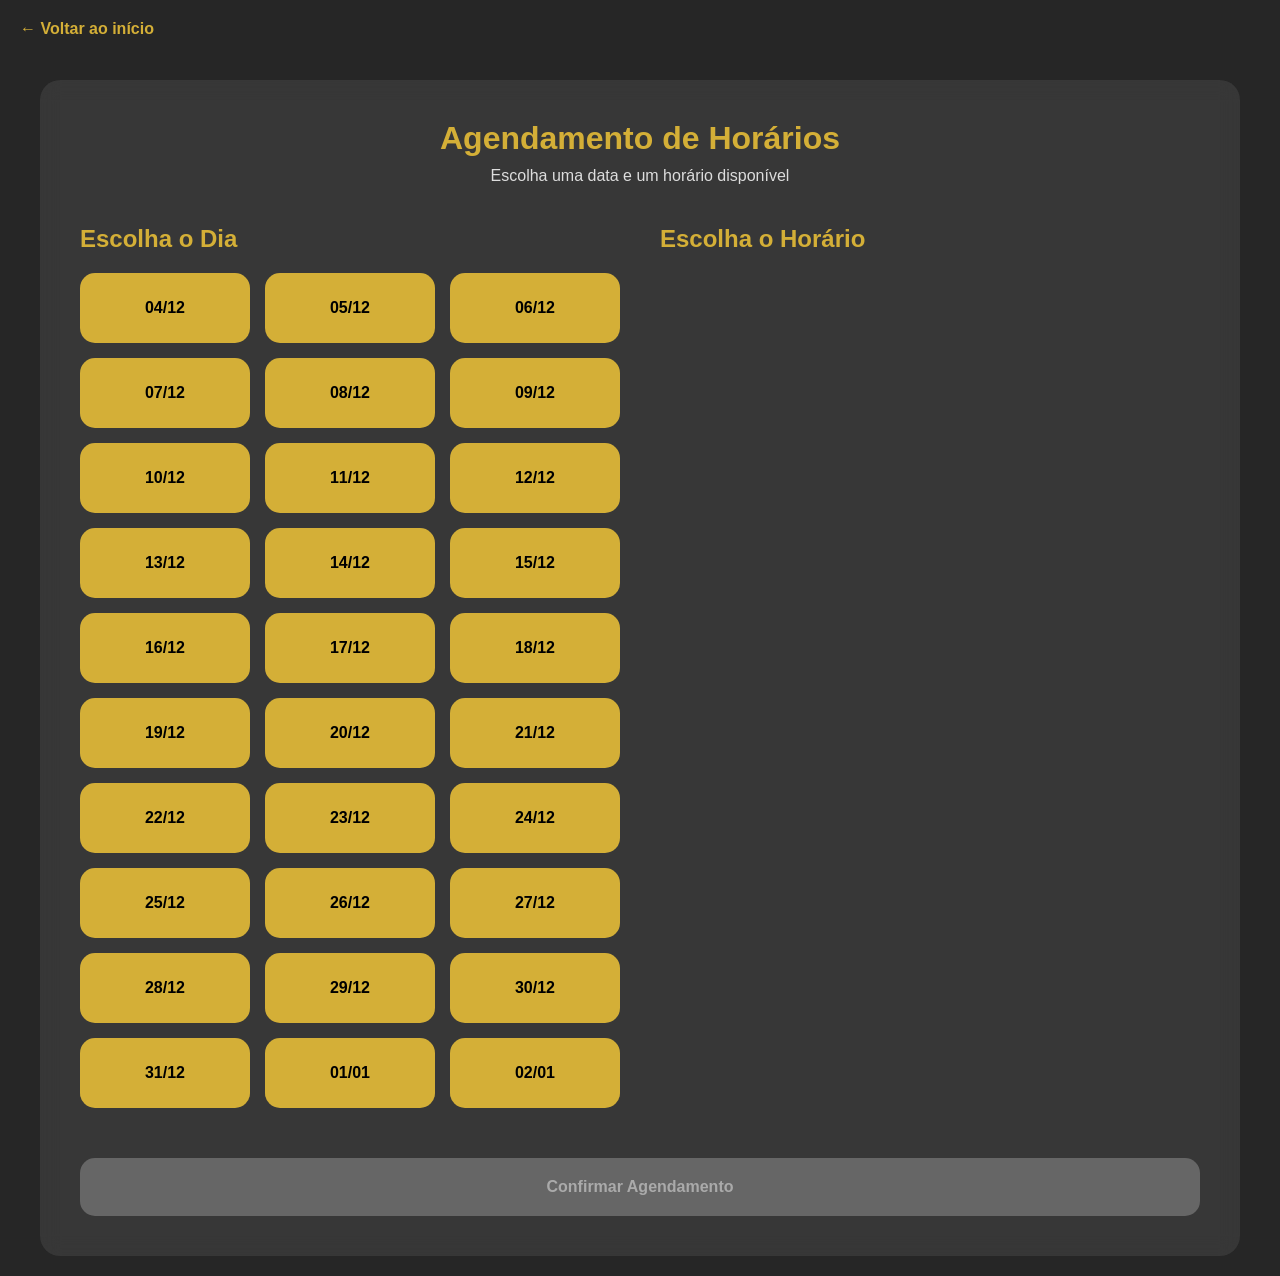
<file: agenda.html>
<!DOCTYPE html>

<html lang="pt-BR">

<head>

  <!-- CARACTERES -->
  <meta charset="UTF-8">

  <!-- RESPONSIVO -->
  <meta
    name="viewport"
    content="width=device-width, initial-scale=1.0"
  >

  <!-- TÍTULO -->
  <title>
    Agenda | BarberShowTime
  </title>

  <!-- CSS -->
  <link
    rel="stylesheet"
    href="assets/css/agenda.css"
  >

</head>

<body>

  <!-- VOLTAR -->
  <a
    href="index.html"
    class="btn-voltar"
  >
    ← Voltar ao início
  </a>

  <!-- CONTAINER -->
  <div class="container">

    <!-- TÍTULO -->
    <h1>
      Agendamento de Horários
    </h1>

    <!-- TEXTO -->
    <p>
      Escolha uma data e um horário disponível
    </p>

    <!-- ÁREA -->
    <div class="agendamento-box">

      <!-- DATAS -->
      <div class="datas-box">

        <h2>
          Escolha o Dia
        </h2>

        <div
          class="datas"
          id="datas"
        >
        </div>

      </div>

      <!-- HORÁRIOS -->
      <div class="horarios-box">

        <h2>
          Escolha o Horário
        </h2>

        <div
          class="horarios"
          id="horarios"
        >
        </div>

      </div>

    </div>

    <!-- BOTÃO -->
    <button
      id="btnConfirmar"
      class="btn-confirmar"
    >
      Confirmar Agendamento
    </button>

  </div>

  <!-- JS -->
  <script src="assets/js/agenda.js"></script>

</body>

</html>
</file>
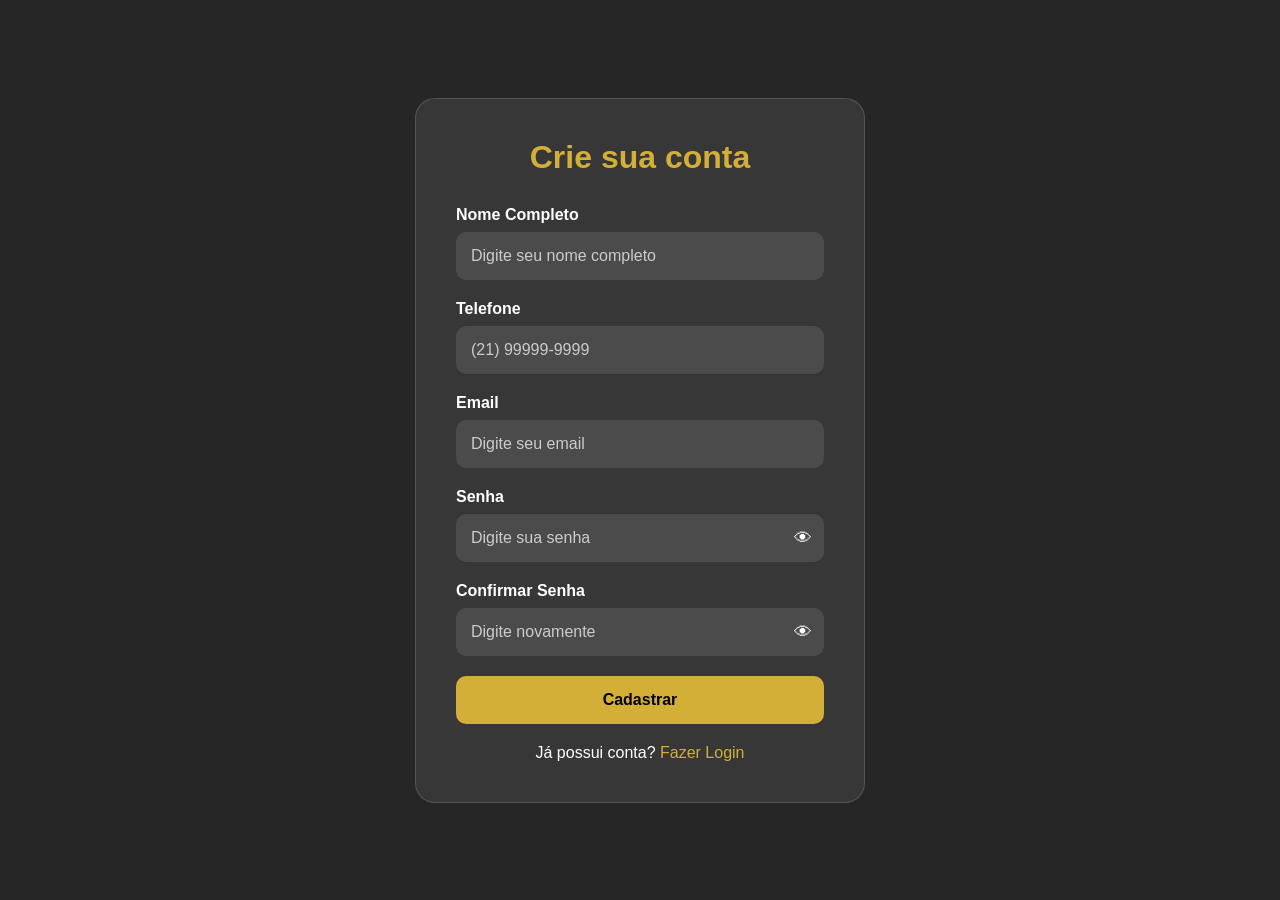
<file: cadastro.html>
<!DOCTYPE html>

<html lang="pt-BR">

<head>

  <!-- Caracteres especiais -->
  <meta charset="UTF-8">

  <!-- Responsividade -->
  <meta
    name="viewport"
    content="width=device-width, initial-scale=1.0"
  >

  <!-- Título -->
  <title>Cadastro | BarberShowTime</title>

  <!-- CSS -->
  <link
    rel="stylesheet"
    href="assets/css/cadastro.css"
  >

</head>

<body>

  <!-- Container principal -->
  <div class="container">

    <!-- Caixa formulário -->
    <div class="form-box">

      <!-- Título -->
      <h1>Crie sua conta</h1>

      <!-- Formulário -->
      <form id="formCadastro">

        <!-- Nome -->
        <div class="input-group">

          <label for="nome">
            Nome Completo
          </label>

          <input
            type="text"
            id="nome"
            placeholder="Digite seu nome completo"
            required
          >

        </div>

        <!-- Telefone -->
        <div class="input-group">

          <label for="telefone">
            Telefone
          </label>

          <input
            type="tel"
            id="telefone"
            placeholder="(21) 99999-9999"
            maxlength="15"
            required
          >

        </div>

        <!-- Email -->
        <div class="input-group">

          <label for="email">
            Email
          </label>

          <input
            type="email"
            id="email"
            placeholder="Digite seu email"
            required
          >

        </div>

        <!-- Senha -->
        <div class="input-group">

          <label for="senha">
            Senha
          </label>

          <!-- Caixa senha -->
          <div class="senha-box">

            <input
              type="password"
              id="senha"
              placeholder="Digite sua senha"
              required
            >

            <!-- Mostrar senha -->
            <button
              type="button"
              class="mostrar-senha"
              id="mostrarSenha"
            >
              👁
            </button>

          </div>

        </div>

        <!-- Confirmar senha -->
        <div class="input-group">

          <label for="confirmarSenha">
            Confirmar Senha
          </label>

          <!-- Caixa -->
          <div class="senha-box">

            <input
              type="password"
              id="confirmarSenha"
              placeholder="Digite novamente"
              required
            >

            <!-- Mostrar senha -->
            <button
              type="button"
              class="mostrar-senha"
              id="mostrarConfirmarSenha"
            >
              👁
            </button>

          </div>

        </div>

        <!-- Botão -->
        <button
          type="submit"
          class="btn-cadastro"
        >
          Cadastrar
        </button>

      </form>

      <!-- Link login -->
      <p class="login-link">

        Já possui conta?

        <a href="login.html">
          Fazer Login
        </a>

      </p>

    </div>

  </div>

  <!-- JavaScript -->
  <script src="assets/js/cadastro.js"></script>

</body>

</html>
</file>
<file: assets/css/agenda.css>
/* =====================================
RESET
===================================== */

*{
  margin:0;
  padding:0;
  box-sizing:border-box;
}

/* =====================================
BODY
===================================== */

body{

  font-family:'Segoe UI', sans-serif;

  min-height:100vh;

  background:
    linear-gradient(
      rgba(0,0,0,0.85),
      rgba(0,0,0,0.85)
    ),

    url('https://images.unsplash.com/photo-1503951914875-452162b0f3f1?q=80&w=1920&auto=format&fit=crop')
    center center
    /cover;

  color:white;

  padding:20px;
}

/* =====================================
VOLTAR
===================================== */

.btn-voltar{

  position:absolute;

  top:20px;

  left:20px;

  color:#d4af37;

  text-decoration:none;

  font-weight:bold;

  font-size:1rem;
}

/* =====================================
CONTAINER
===================================== */

.container{

  max-width:1200px;

  margin:auto;

  margin-top:60px;

  padding:40px;

  border-radius:20px;

  background:
    rgba(255,255,255,0.08);

  backdrop-filter:blur(10px);
}

/* =====================================
TÍTULO
===================================== */

h1{

  text-align:center;

  color:#d4af37;

  margin-bottom:10px;
}

p{

  text-align:center;

  color:#ddd;

  margin-bottom:40px;
}

/* =====================================
ÁREA PRINCIPAL
===================================== */

.agendamento-box{

  display:grid;

  grid-template-columns:1fr 1fr;

  gap:40px;
}

/* =====================================
TÍTULOS
===================================== */

h2{

  margin-bottom:20px;

  color:#d4af37;
}

/* =====================================
LISTAS
===================================== */

.datas,
.horarios{

  display:grid;

  grid-template-columns:
    repeat(auto-fit,minmax(140px,1fr));

  gap:15px;
}

/* =====================================
BOTÕES
===================================== */

.data-btn,
.horario-btn{

  min-height:70px;

  padding:15px;

  border:none;

  border-radius:15px;

  font-size:1rem;

  font-weight:bold;

  cursor:pointer;

  transition:0.3s;

  white-space:pre-line;
}

/* =====================================
DISPONÍVEL
===================================== */

.disponivel{

  background:#d4af37;

  color:black;
}

/* =====================================
HOVER
===================================== */

.disponivel:hover{

  transform:scale(1.05);
}

/* =====================================
SELECIONADO
===================================== */

.selecionado{

  outline:4px solid white;

  transform:scale(1.05);
}

/* =====================================
OCUPADO
===================================== */

.ocupado{

  background:#555;

  color:#bbb;

  cursor:not-allowed;
}

/* =====================================
BOTÃO CONFIRMAR
===================================== */

.btn-confirmar{

  width:100%;

  margin-top:50px;

  padding:20px;

  border:none;

  border-radius:15px;

  background:#d4af37;

  color:black;

  font-size:1rem;

  font-weight:bold;

  cursor:pointer;

  transition:0.3s;
}

/* =====================================
BOTÃO DESATIVADO
===================================== */

.btn-confirmar:disabled{

  background:#666;

  color:#aaa;

  cursor:not-allowed;
}

/* =====================================
RESPONSIVO
===================================== */

@media(max-width:900px){

  .agendamento-box{

    grid-template-columns:1fr;
  }

}
</file>
<file: assets/css/cadastro.css>
/* =========================
   RESET
========================= */

*{
  margin:0;
  padding:0;
  box-sizing:border-box;
}

/* =========================
   BODY
========================= */

body{

  font-family:'Segoe UI', sans-serif;

  min-height:100vh;

  display:flex;

  justify-content:center;

  align-items:center;

  background:
    linear-gradient(
      rgba(0,0,0,0.85),
      rgba(0,0,0,0.85)
    ),
    url('https://images.unsplash.com/photo-1622287162716-f311baa1a2b8?q=80&w=1920&auto=format&fit=crop')
    center center
    /cover;

  color:white;
}

/* =========================
   CONTAINER
========================= */

.container{

  width:100%;

  display:flex;

  justify-content:center;

  padding:20px;
}

/* =========================
   FORMULÁRIO
========================= */

.form-box{

  width:100%;

  max-width:450px;

  padding:40px;

  border-radius:20px;

  background:rgba(255,255,255,0.08);

  backdrop-filter:blur(10px);

  border:
    1px solid rgba(255,255,255,0.15);
}

/* =========================
   TÍTULO
========================= */

.form-box h1{

  text-align:center;

  margin-bottom:30px;

  color:#d4af37;
}

/* =========================
   INPUT GROUP
========================= */

.input-group{

  display:flex;

  flex-direction:column;

  margin-bottom:20px;
}

/* =========================
   LABEL
========================= */

label{

  margin-bottom:8px;

  font-weight:600;
}

/* =========================
   INPUTS
========================= */

input{

  width:100%;

  padding:15px;

  border:none;

  border-radius:10px;

  outline:none;

  background:rgba(255,255,255,0.1);

  color:white;

  font-size:1rem;
}

/* =========================
   PLACEHOLDER
========================= */

input::placeholder{

  color:#ccc;
}

/* =========================
   CAIXA SENHA
========================= */

.senha-box{

  position:relative;
}

/* =========================
   BOTÃO OLHO
========================= */

.mostrar-senha{

  position:absolute;

  right:12px;

  top:50%;

  transform:translateY(-50%);

  border:none;

  background:none;

  cursor:pointer;

  font-size:18px;

  color:white;
}

/* =========================
   BOTÃO CADASTRO
========================= */

.btn-cadastro{

  width:100%;

  padding:15px;

  border:none;

  border-radius:10px;

  background:#d4af37;

  color:black;

  font-size:1rem;

  font-weight:bold;

  cursor:pointer;

  transition:0.3s;
}

/* Hover botão */
.btn-cadastro:hover{

  transform:scale(1.03);

  opacity:0.9;
}

/* =========================
   LOGIN LINK
========================= */

.login-link{

  margin-top:20px;

  text-align:center;
}

/* Link */
.login-link a{

  color:#d4af37;

  text-decoration:none;
}

/* =========================
   RESPONSIVO
========================= */

@media(max-width:500px){

  .form-box{

    padding:30px 20px;
  }

}
</file>
